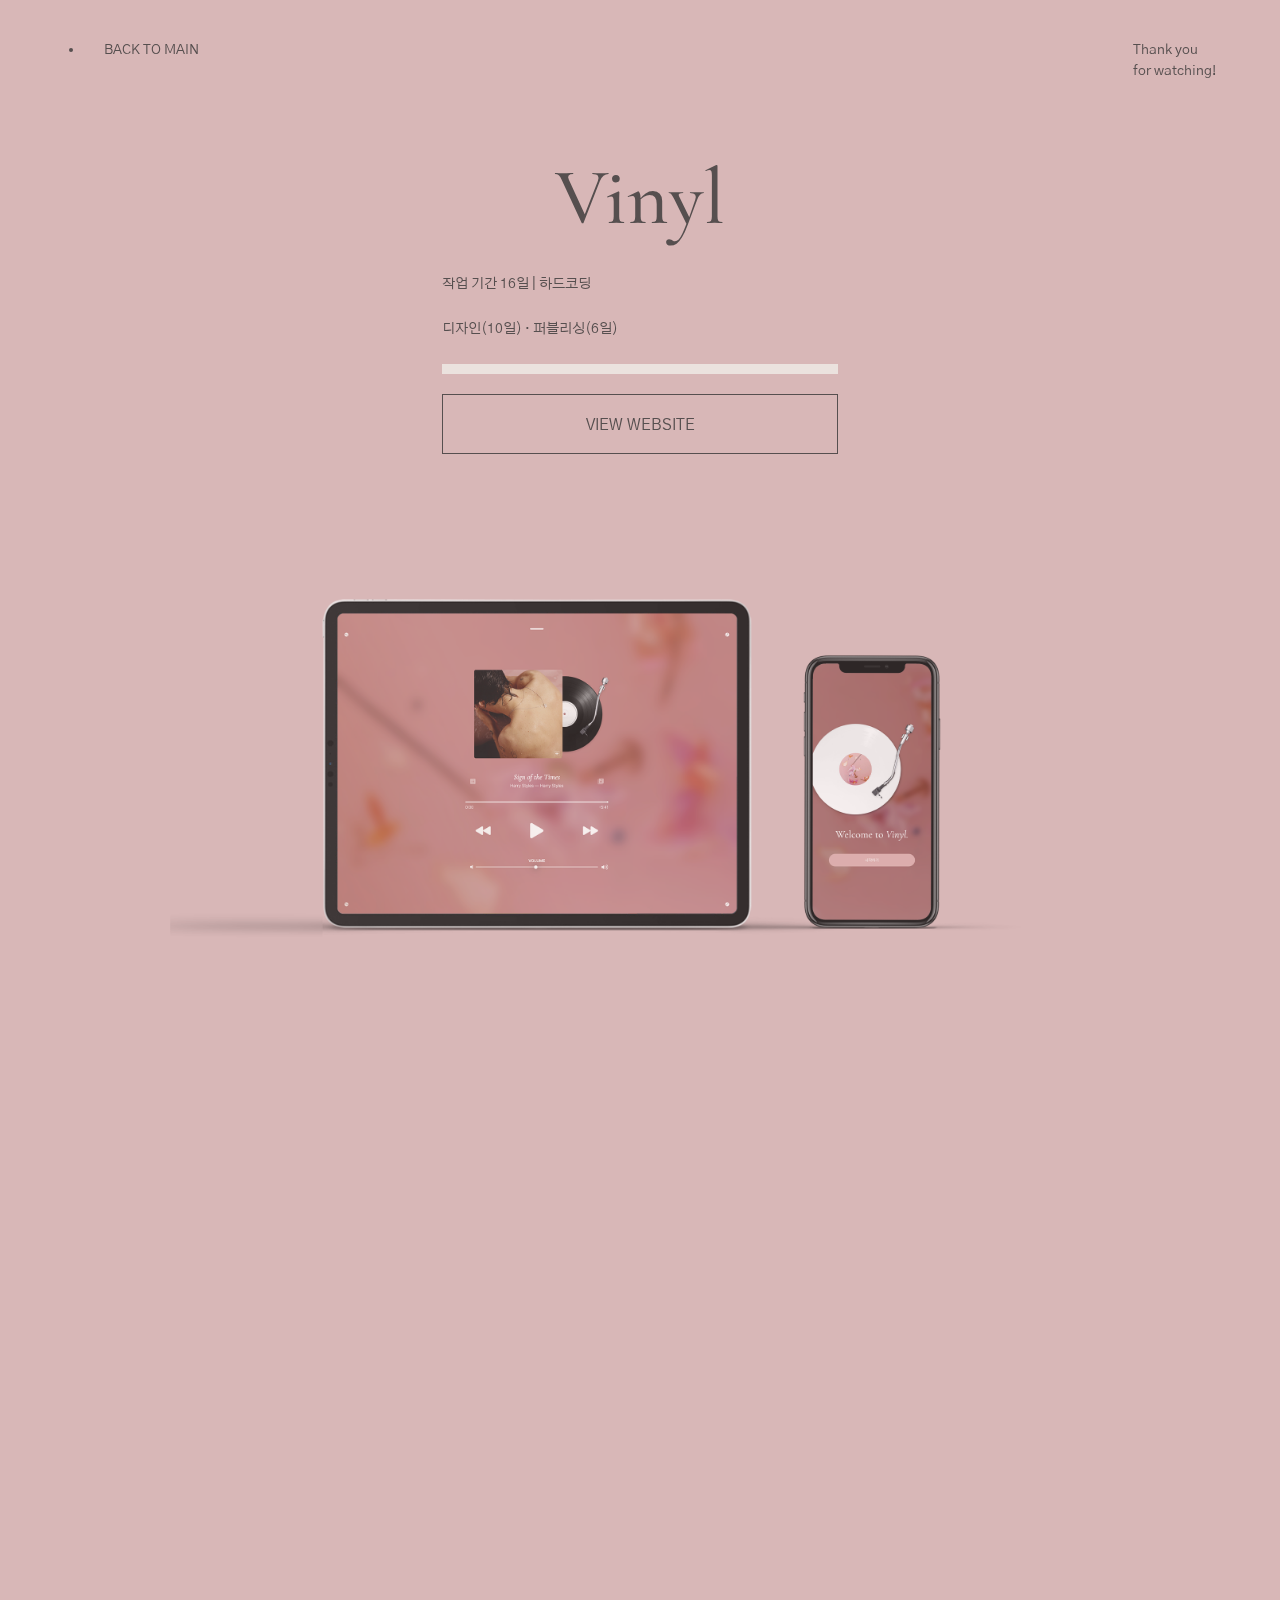
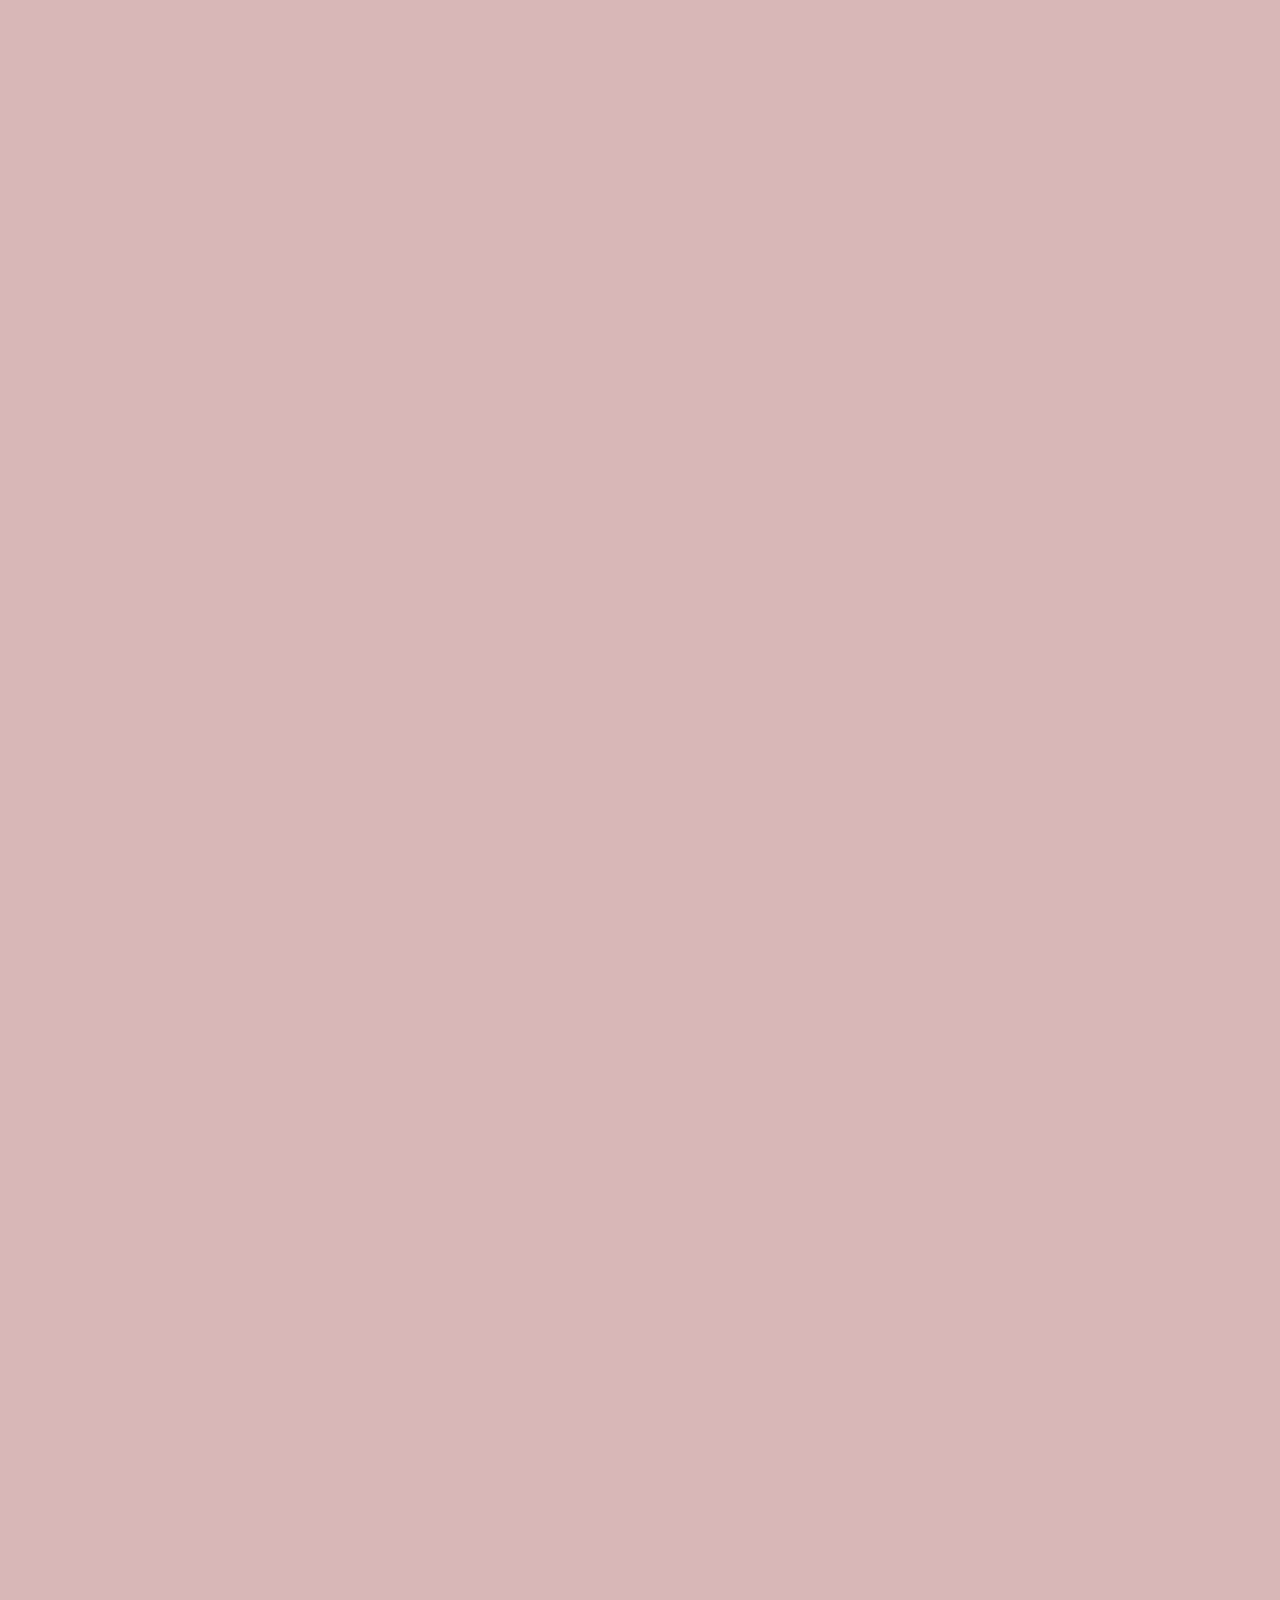
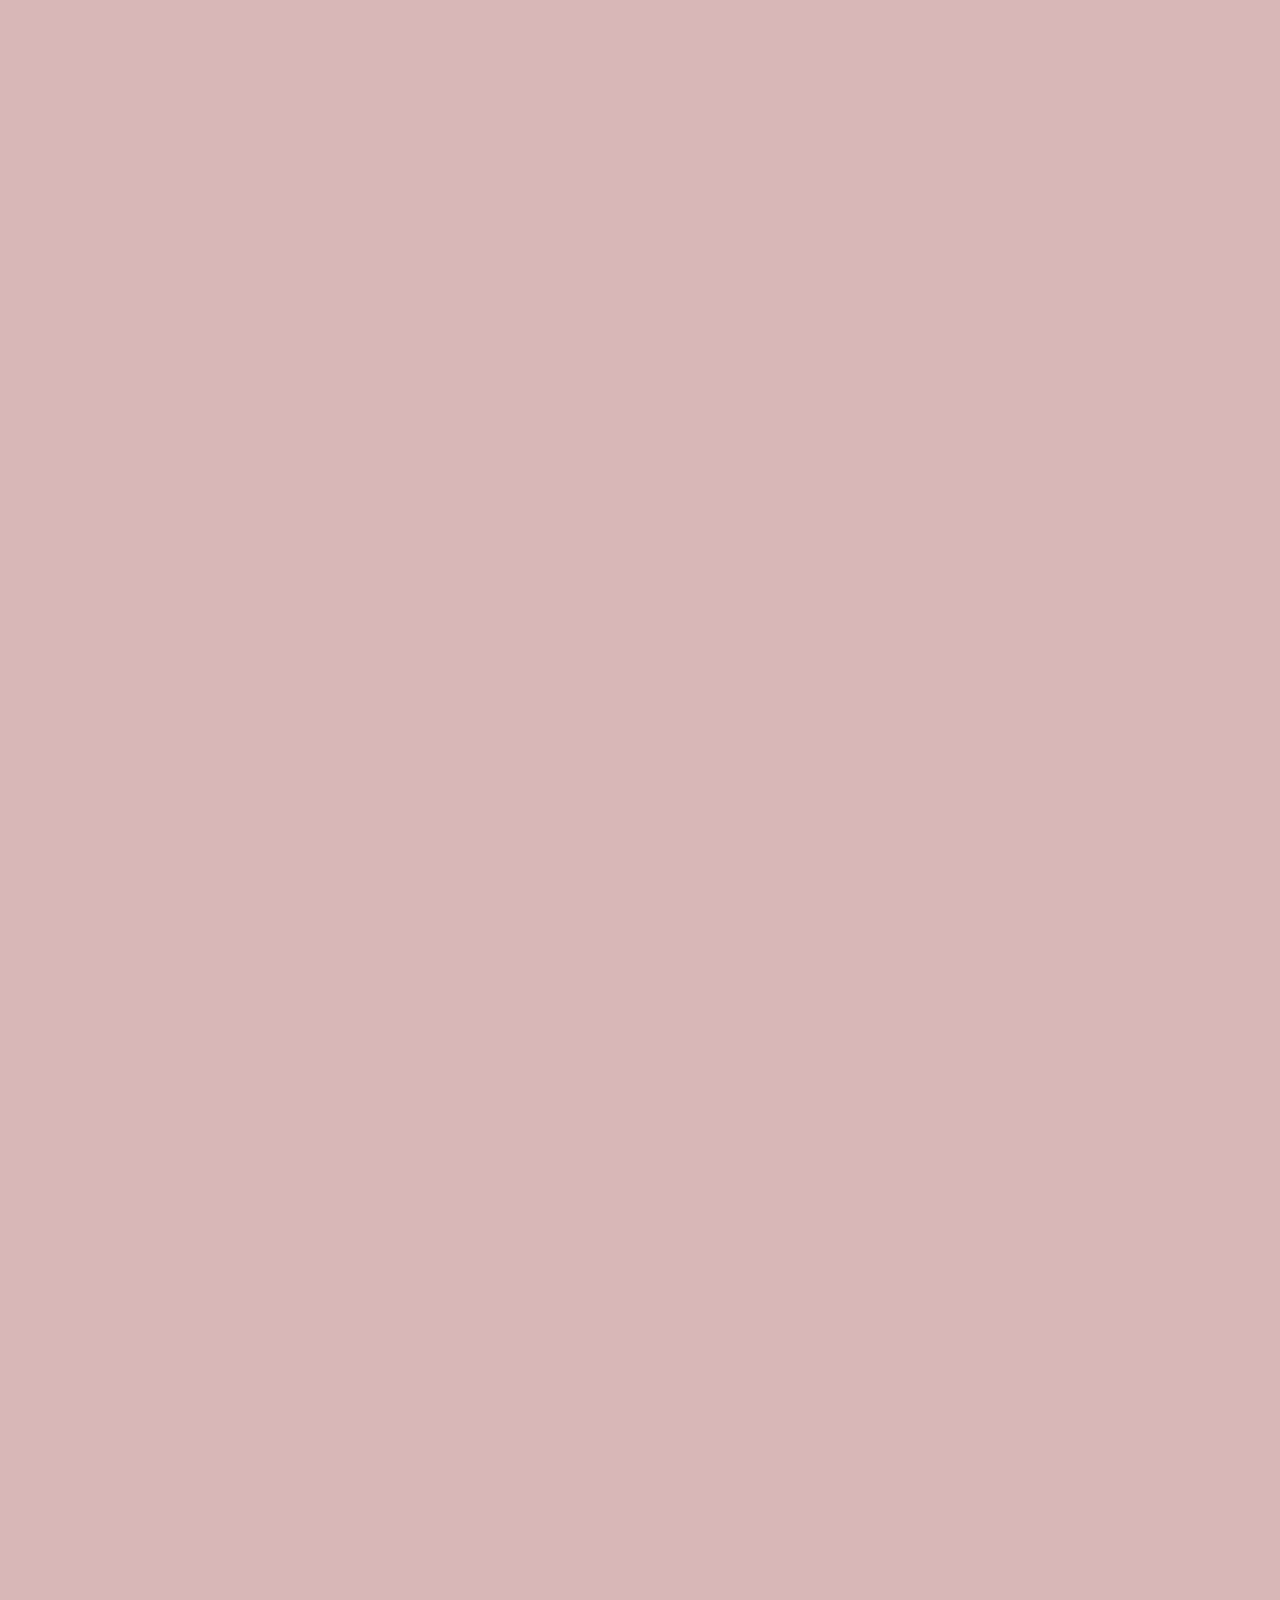
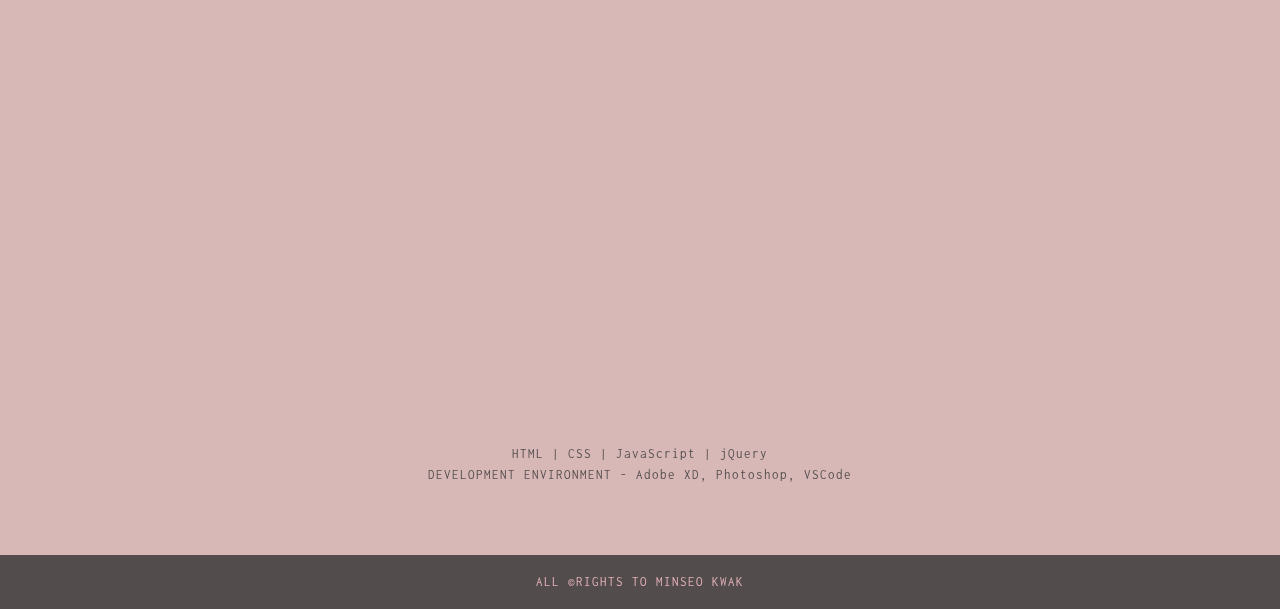
<file: project03.html>
<!DOCTYPE html>
<html lang="ko">
<head>
    <meta charset="UTF-8">
    <meta http-equiv="X-UA-Compatible" content="IE=edge">
    <meta name="viewport" content="width=device-width, initial-scale=1.0">
    <title>Vinyl — Portfolio, K.</title>

    <!-- Favicons -->
    <link href="img/favicon.ico" rel="icon">
    <link href="img/apple-touch-icon.png" rel="apple-touch-icon">

    <!-- CSS Files -->
    <link rel="stylesheet" href="css/bootstrap.min.css">
    <link rel="stylesheet" href="css/aos.css">

    <link rel="stylesheet" href="css/my-reset.css">
    <link rel="stylesheet" href="css/common.css">
    <link rel="stylesheet" href="css/common-project.css">
    <link rel="stylesheet" href="css/project03.css">
</head>
<body>
    <header>
        <div class="inner-wrap">
            <nav>
                <button class="btn-back"><span class="hide">BACK TO MAIN</span></button>
                <ul>
                    <li><a href="index.html">BACK TO MAIN</a></li>
                </ul>
            </nav>
            <p class="name">Thank you<br>for watching!</p>
        </div>
    </header>
    <section>
        <div class="inner-wrap">
        <div id="project" data-aos="fade-up" data-aos-delay="100">
            <h2>Vinyl</h2>
            <div class="project-info">
                <p>작업 기간 16일 | 하드코딩</p>
                <p>디자인(10일) · 퍼블리싱(6일)</p>
                <div class="progress">
                    <div class="progress-bar"></div>
                </div>
            </div>
            <div class="project-link">
                <a href="https://minseo-kwak.github.io/vinyl/" onclick="window.open(this.href, '', 'width=375, height=812'); return false;" class="site" target="_blank">VIEW WEBSITE</a>
            </div>
            <img src="img/project03/mockup.png" alt="Vinyl">
        </div>
        </div>

        <div id="description">
            <div class="inner-wrap">
                <div class="description-1" data-aos="fade-up" data-aos-delay="100">
                    <h3>PROJECT PLANNING</h3>
                    <p>
                        Vinyl은 개인 프로젝트로 진행한 가상의 음악 스트리밍 웹앱 서비스입니다.<br>화면 너비 768px 이하의 모바일 기기 및 태블릿에 적합한 구조로 퍼블리싱하였습니다.
                        <br>
                        <br>
                        전체적인 UI 디자인의 컨셉트는 LP판과 턴테이블의 레트로한 감성입니다. 스플래쉬 화면부터 내비게이션 바, 플레이어 등<br>
                        곳곳에 주조색인 핑크 컬러를 배합하고, 앨범의 자켓 이미지를 단순히 띄우는 것 대신 LP의 커버로, 혹은 그것을 턴테이블에 올려<br>
                        브랜드의 이미지와 정체성을 드러낼 수 있도록 신경 써 디자인했습니다.
                        <br>
                        <br>
                        알고리즘에 따라 사용자가 자주 듣는 음악의 취향을 반영하여 오늘의 바이닐을 추천하고, 좋아하는 아티스트의 음악을 모아 들을 수 있는<br>
                        페이지가 마련되어 있습니다. 언제나 음악을 들을 수 있는 나만의 턴테이블을 마련하는 것이 앱의 컨셉트인 만큼,<br>
                        커뮤니티나 TOP차트, 프로필 등의 기능은 구현하지 않고 단순히 사용자가 원하는 음악을 들을 수 있는 것에 초점을 두어 만들었습니다. 
                    </p>
                </div>
                <div class="description-2" data-aos="fade-up" data-aos-delay="100">
                    <h3>OVERVIEW</h3>
                    <img src="img/project03/mockup2.png" alt="턴테이블, 콜렉션, 매거진">
                    <h4>color-chips</h4>
                    <ul class="color-chips">
                        <li class="primary-color"></li>
                        <li class="secondary-color"></li>
                        <li class="third-color"></li>
                    </ul>
                    <div>
                        <p>
                            <span>TURNTABLE</span>
                            Vinyl이 당신을 위해 준비한 턴테이블. 오늘의 바이닐을 재생해 보세요.<br>편안하거나, 로맨틱하거나, 즐거운 분위기를 조성하기 위한 바이닐도 준비되어 있습니다.
                        </p>
                        <p>
                            <span>COLLECTION</span>
                            마음에 드는 바이닐을 내 콜렉션에 추가하세요. 언제든 다시 들을 수 있습니다.<br>좋아하는 음악은 책갈피 표시를 해 두는 것도 좋겠어요.
                        </p>
                        <p>
                            <span>MAGAZINE</span>
                            오늘의 잡지는 당신이 좋아할 만한 아티스트들이 표지를 장식했습니다.<br>장르별로 음악을 모아 둔 장과, 새로 발매된 바이닐을 접할 기회. 읽을 거리는 많습니다.
                        </p>
                    </div>
                </div>
            </div>
            <div class="description-3">
                <div class="sub01" data-aos="fade-up" data-aos-delay="200">
                </div>
                <div class="sub02" data-aos="fade-up" data-aos-delay="200">
                    <img src="img/project03/mockup3.png" alt="노래, 플레이어, 검색">
                </div>
                <div class="sub03" data-aos="fade-up" data-aos-delay="200">
                    <h3>Read Along...</h3>
                    <div class="flexbox">
                        <div class="magazine screen01">
                            <div class="inner-screen artist">
                                <img src="img/project03/artist.png" alt="아티스트 매거진">
                            </div>
                        </div>
                        <div class="magazine screen02">
                            <div class="inner-screen genre">
                                <img src="img/project03/genre.png" alt="장르 매거진">
                            </div>
                        </div>
                    </div>
                </div>
            </div>
            <div class="description-4">
                <p>HTML | CSS | JavaScript | jQuery</p>
                <p>DEVELOPMENT ENVIRONMENT - Adobe XD, Photoshop, VSCode</p>
            </div>
        </div>
    </section>
<footer>
    <p>ALL &copy;RIGHTS TO MINSEO KWAK</p>
</footer>

<!-- JS Files -->
<script src="https://code.jquery.com/jquery-3.6.0.min.js"></script>
<script src="js/aos.js"></script>

<!-- Main JS File -->
<script src="js/common.js"></script>
</body>
</html>
</file>
<file: css/common.css>
.inner-wrap {
    width: 90%;
    margin: auto;
}

/* ---- HEADER ---- */
/* mobile */
header {
    height: 130px;
}
header .btn-nav {
    position: fixed;
    width: 27px;
    height: 16px;
    z-index: 100;
    padding: 20px 0;
    margin-top: 20px;

    background-image: url(../img/i_menu.svg);
    background-repeat: no-repeat;
    background-position: center;
}
header .bg-nav {
    width: 100%;
    height: 100%;
    position: fixed;
    top: 0;
    left: 0;
    background-color: #f0ede8;
    z-index: 200;
}
header .btn-nav-close {
    z-index: 200;
    width: 20px;
    height: 20px;
    margin: 30px 0;
    margin-left: 5%;

    background-image: url(../img/i_close.svg);
    background-repeat: no-repeat;
    background-size: contain;
}
header .bg-nav {
    display: none;
}
header nav ul {
    text-align: center;
}
header nav ul li a {
    font-size: 1.3em;
    padding: 30px 20px;
    transition: 0.3s ease-out;
}
header nav ul li:hover a {
    color: #f0ede8;
    background-color: #333;
}

header .name {
    font-size: 14px;
    position: fixed;
    top: 40px;
    right: 5%;
    cursor: pointer;
    z-index: 10;
}
header .heart {
    display: none;
    font-size: 14px;
    position: fixed;
    top: 62px;
    right: 5%;
    z-index: 10;
}
header i {
    color: #E88296;
    animation: beating 1s ease-in-out infinite;
}
@keyframes beating {
    0% {
        transform: scale(0.8);
    }
    50% {
        transform: scale(1);
    }
    100% {
        transform: scale(0.8);
    }
}

/* tablet, pc */
@media screen and (min-width: 768px) {
    header {
        height: 150px;
    }
    header .btn-nav,
    header .btn-nav-close {
        display: none;
    }
    header .bg-nav {
        display: block;
        height: 150px;
        background-color: transparent;
    }
    header nav ul {
        display: flex;
        margin: 30px 0;
        left: calc(5% - 20px);
        position: fixed;
        z-index: 100;
    }
    header nav ul li a {
        padding: 10px 20px;
        font-size: 14px;
    }
    
    header .name,
    header .heart {
        z-index: 200;
    }
}

/* FOOTER */
footer {
    height: 54px;
    background-color: #303030;
    color: #e4aeb9;
    font-size: 13px;
    font-family: 'Inconsolata', monospace;
    letter-spacing: 1px;
    line-height: 54px;
    text-align: center;
}
</file>
<file: css/common-project.css>
/* ---- HEADER ---- */
/* mobile */
header .btn-back {
    position: fixed;
    width: 27px;
    height: 16px;
    z-index: 100;
    padding: 20px 0;
    margin-top: 30px;

    background-image: url(../img/i_back.svg);
    background-repeat: no-repeat;
    background-position: center;
}
header nav ul {
    display: none;
}

/* tablet, pc */
@media screen and (min-width: 768px) {
    header .btn-back {
        display: none;
    }
    header nav ul {
        display: block;
    }
}

/* SECTION */
/* mobile */
section {
    width: 100%;
}
#project {
    text-align: center;
}
#project h2 {
    font-family: 'Cormorant', serif;
    font-size: 60px;
}
#project img {
    width: 1000px;
    padding: 20px 0;
}
.project-info {
    width: 100%;
    margin: auto;
    padding: 20px 0;
}
.project-info p {
    text-align: left;
    font-size: 14px;
    padding-bottom: 8px;
}
.project-info .progress {
    height: 10px;
    border-radius: 0;
    background-color: #f0ede8;
}
.project-info .progress-bar {
    background-color: #333;
    animation: bar-animation 1.5s ease;
    animation-fill-mode: forwards;
}
@keyframes bar-animation {
    0% {
        width: 0%;
    }
    100% {
        width: 100%;
    }
}

.project-link {
    display: flex;
    justify-content: space-between;
    align-items: center;
}
.project-link a {
    text-align: center;
    width: 49%;
    height: 60px;
    line-height: 60px;
    border: 1.2px solid #333;
    box-sizing: border-box;
    text-decoration: none;
    color: inherit;
    transition: 0.3s;
}
.project-link .site:hover,
.project-link .process:hover {
    background-color: #333;
    color: #f0ede8;
}

#description {
    text-align: center;
}
#description h3 {
    font-family: 'Cormorant', serif;
    font-size: 50px;
}
#description h4 {
    font-family: 'Inconsolata', monospace;
    padding-top: 20px;
}
#description p {
    margin: auto;
    letter-spacing: -1px;
    line-height: 1.6;
    font-size: 16px;
}
.description-1 {
    padding-top: 20px;
}
.description-1 p {   
    padding: 60px 0 200px 0;
}

.description-2 > div {
    margin: auto;
    padding: 60px 0;
}
.description-2 > div p {
    text-align: left;
    padding-bottom: 30px;
}
.description-2 > div p:last-child {
    padding-bottom: 140px;
}
.description-2 > div p span {
    display: block;
    font-family: 'Cormorant', serif;
    font-size: 18px;
    text-align: right;
    text-decoration: underline;
    padding-bottom: 8px;
}
.description-2 .color-chips {
    display: flex;
    justify-content: center;
    align-items: center;
    padding-top: 10px;
}
.description-2 .color-chips li {
    width: 20px;
    height: 20px;
    margin: 0 2px;
}
.description-2 .color-chips li:hover {
    cursor: crosshair;
}

.description-4 {
    padding: 70px;
    font-family: 'Inconsolata', monospace;
}
.description-4 > p {
    font-size: 13px !important;
    letter-spacing: 1px !important;
}

/* tablet, pc */
@media screen and (min-width: 768px) {
    #project h2 {
        font-size: 80px;
    }
    .project-info {
        width: 396px;
    }
    .project-link {
        justify-content: center;
    }
    .project-link a {
        width: 190px;
        margin: 0 8px;
    }
    .description-2 > div {
        width: 600px;
    }
    .description-2 > div p span {
        padding-bottom: 4px;
    }
}
</file>
<file: css/project03.css>
body {
    background-color: #d8b7b7;
}

/* SECTION */
/* mobile */
.project-link a {
    width: 100%;
}

.description-1 {
    padding: 0;
}
.description-2 .color-chips li {
    border: 1px solid #333;
    border-radius: 30px;
}
.description-2 .color-chips .primary-color {
    background-color: #DDABAA;
}
.description-2 .color-chips .secondary-color {
    background-color: #EBD7D7;
}
.description-2 .color-chips .third-color {
    background-color: #F2EFEF;
}
.description-2 > div p:last-child {
    padding-bottom: 50px;
}

.description-3 .sub01 {
    height: 200px;
    background-image: url(../img/project03/visual.jpeg);
    background-repeat: no-repeat;
    background-size: cover;
    background-position: center;
    margin-bottom: 100px;
}
.description-3 .sub02 {
    padding-bottom: 100px;
}
.description-3 .sub02 img {
    width: 100%;
}
.description-3 .sub03 {
    display: flex;
    flex-wrap: wrap;
    align-items: center;
    justify-content: center;
}
.description-3 .sub03 h3 {
    margin-bottom: 40px;
}
.description-3 .sub03 .flexbox {
    display: flex;
    flex-wrap: wrap;
    align-items: center;
    justify-content: center;
}
.description-3 .sub03 .magazine {
    width: 320px;
    height: 628px;
    border: 3px solid #fff;
    border-radius: 50px;
}
.description-3 .sub03 .magazine .inner-screen {
    border: 10px solid #393939;
    height: 100%;
    border-radius: 50px;
    overflow-y: scroll;
}
.description-3 .sub03 .magazine .inner-screen::-webkit-scrollbar {
    display: none;
}
.description-3 .sub03 .magazine .inner-screen img {
    border-radius: 40px;
}
.description-3 .sub03 .screen01 {
    margin-bottom: 50px;
}

/* pc, tablet */
@media screen and (min-width: 768px) {
    .project-link a {
        width: 396px;
    }
    .description-3 .sub01 {
        height: 300px;
    }
    .description-3 .sub02 img {
        width: 80%;
    }
    .description-3 .sub03 h3 {
        margin-right: 50px;
    }
    .description-3 .sub03 .screen01 {
        margin-right: 20px;
        margin-bottom: 100px;
    }
}
</file>
